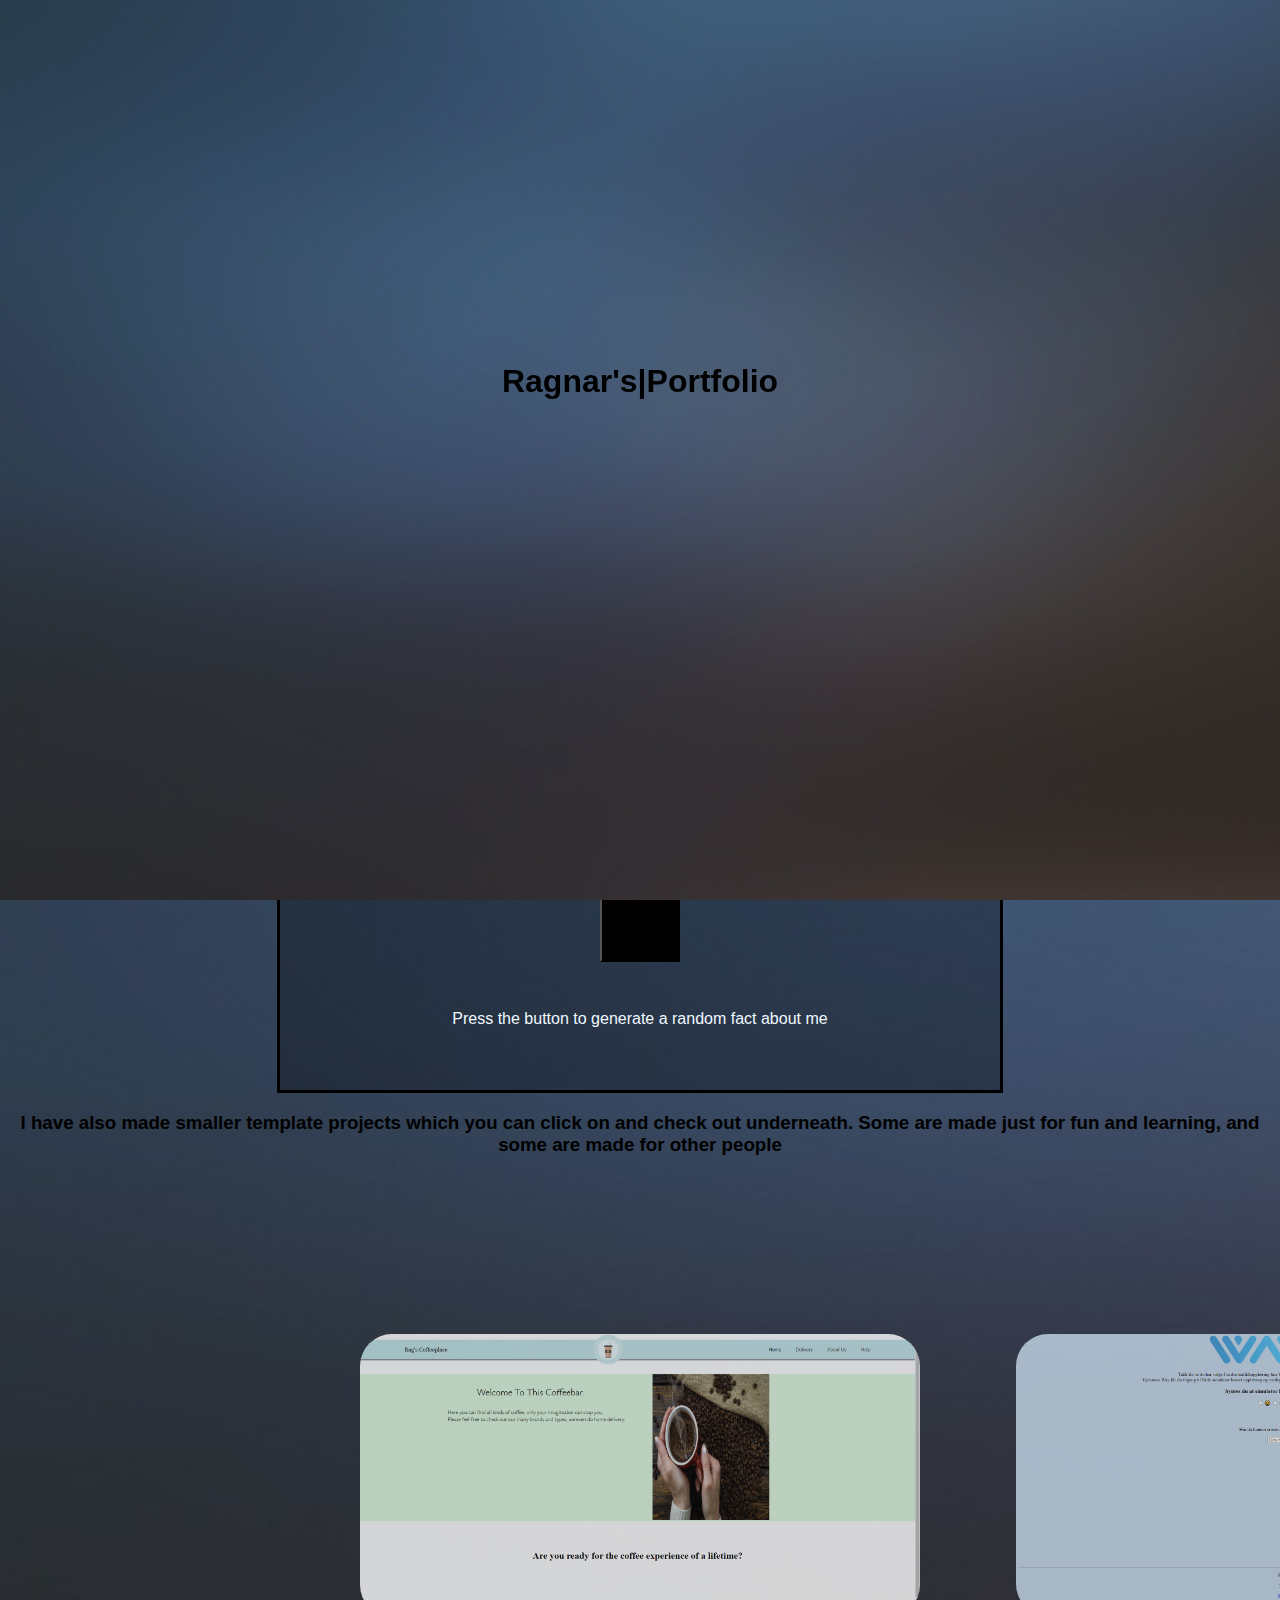
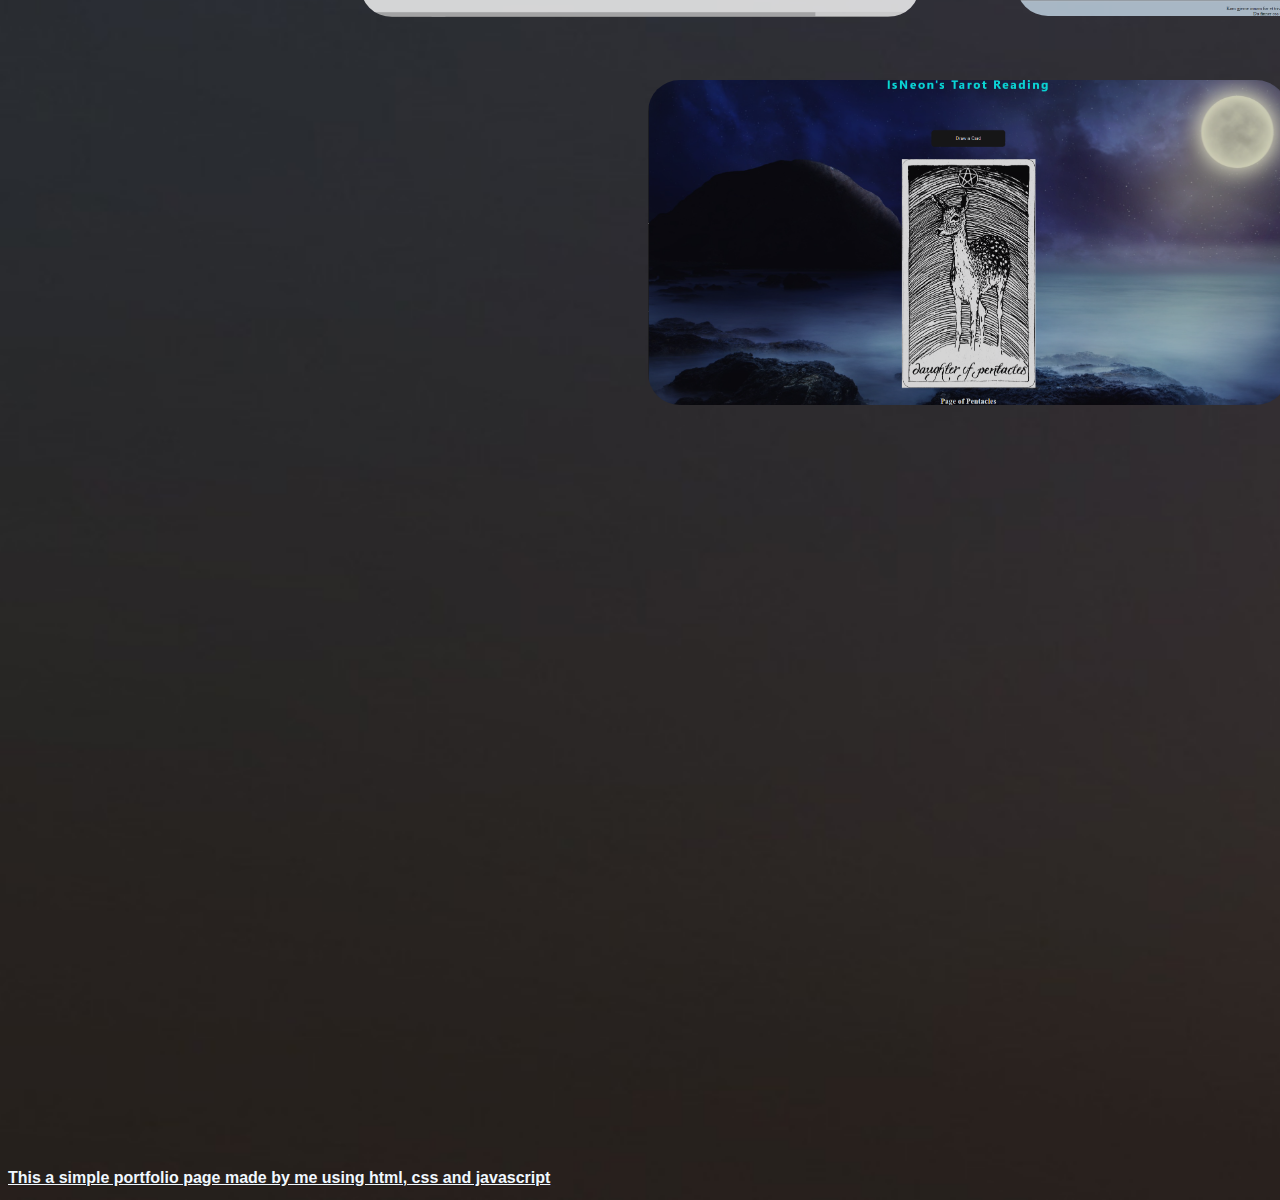
<file: index.html>
<!DOCTYPE html>
<html lang="eng">


<head>
<meta charset="UTF-8">
<meta http-equiv="X-UA-Compatible">
<meta name ="keywords" content="Ragnar Øren, Portfolio, Webpage, HTML, Job, CSS, JavaScript, Web Developer, Web Design, UX Design">
<meta name="description" content="Portfolio, Job Application, Ragnar Øren, Web Developer, Web Design, UX Design">
<meta name="author" content="Ragnar Øren">
<meta name="viewport" content="width=device-width">
<link rel="preconnect" href="https://fonts.gstatic.com">
<link href="https://fonts.googleapis.com/css2?family=Balsamiq+Sans:wght@700&display=swap" rel="stylesheet">

<link rel="stylesheet" href="NeonStylesheet.css">

<br>
<br>
<br>
<br>
<br>


<img class="port-logo" src="RagnarportLogo.png">
<hr class="hr"/>

  
    






<br>
<br>



</head>



<body>




  <div class="container">
    <h2 class="title"><u>Information</u></h2>
    <ul>
      <li class="dropdown">
        <a href="#" data-toggle="dropdown">Projects <i class="icon-arrow"></i></a>
        <ul class="dropdown-menu">
          <li><a href="https://github.com/LittleRag">Github</a></li>
        </ul>
      </li>
      <li class="dropdown">
        <a href="#" data-toggle="dropdown">About me <i class="icon-arrow"></i></a>
        <ul class="dropdown-menu">
          <li><a href="CV Ragnar-Øren.pdf">CV</a></li>
          <li><a href="Søknadstekst -application.pdf">Application</a></li>
        </ul>
      </li>
      <li class="dropdown">
        <a href="#" data-toggle="dropdown">Contact <i class="icon-arrow"></i></a>
        <ul class="dropdown-menu">
          <li><a href="https://www.linkedin.com/in/ragnar-%C3%B8ren-5117081b9/">Linkedin</a></li>
          <li><a href="mailto:ragnar.oren@hotmail.com">Email</a></li>
        </ul>
      </li>
    </ul>
  </div>







  



  <div class="intro">
    <h1 class="logo-header" >
      <span class="logo">Ragnar's| </span><span class="logo"> Portfolio</span><br>
      
    </h1>
</div>






<div id = "container" class="Container">
  <button id = "btn" class="Button"></button>
  <div id = "output" class="Output"> Press the button to generate a random fact about me</div>
</div>


<h3 class="h3class">I have also made smaller template projects which you can click on and check out underneath. Some are made just for fun and learning,
  and some are made for other people
</h3>


<div class="image-wrapper">
  <a href="Rag's CoffeePlace.html">
  <img class="" src="Rags coffeeplace.png">
  <div class="text-overlay">
    <h2>This is a hypothetical coffee store page I made. You can click on this container to get to that page if you want to have a look.</h2>
  </div>
</div>
<div class="image-wrapper2">
  <a href="Way Website.html">
  <img class="" src="WaySpørreskjema.png">
  <div class="text-overlay">
    <h2>This is a survey I made on my spare time trying to help my work with data collection. The one that is shown here is only the prototype.If you want to have a look you can clik this container.</h2>
  </div>
</div>
<div class="image-wrapper3">
  <a href="Tarot.html">
  <img class="" src="Tarotpage.png">
  <div class="text-overlay">
    <h2>This page is a tarot deck site I made for a streamer to have more interractions on the stream. You can click this container if you want to have a look at it.</h2>
  </div>
</div>
    
  
  
  
    
   





<br>
<br>
<br>
<br>
<br>
















<script src="PortfolioJS.js"></script>
</body>
<br>
<br>
<br>
<br>
<br>
<br>
<br>
<br>
<br>
<br>
<br>
<br>
<br>
<br>
<br>
<br>
<br>
<br>
<br>
<br>
<br>
<br>
<br>
<br>
<br>
<br>
<br>
<br>
<br>
<h2 class="Header4"><u>This a simple portfolio page made by me using html, css and javascript</u></h2>



</html>
</file>
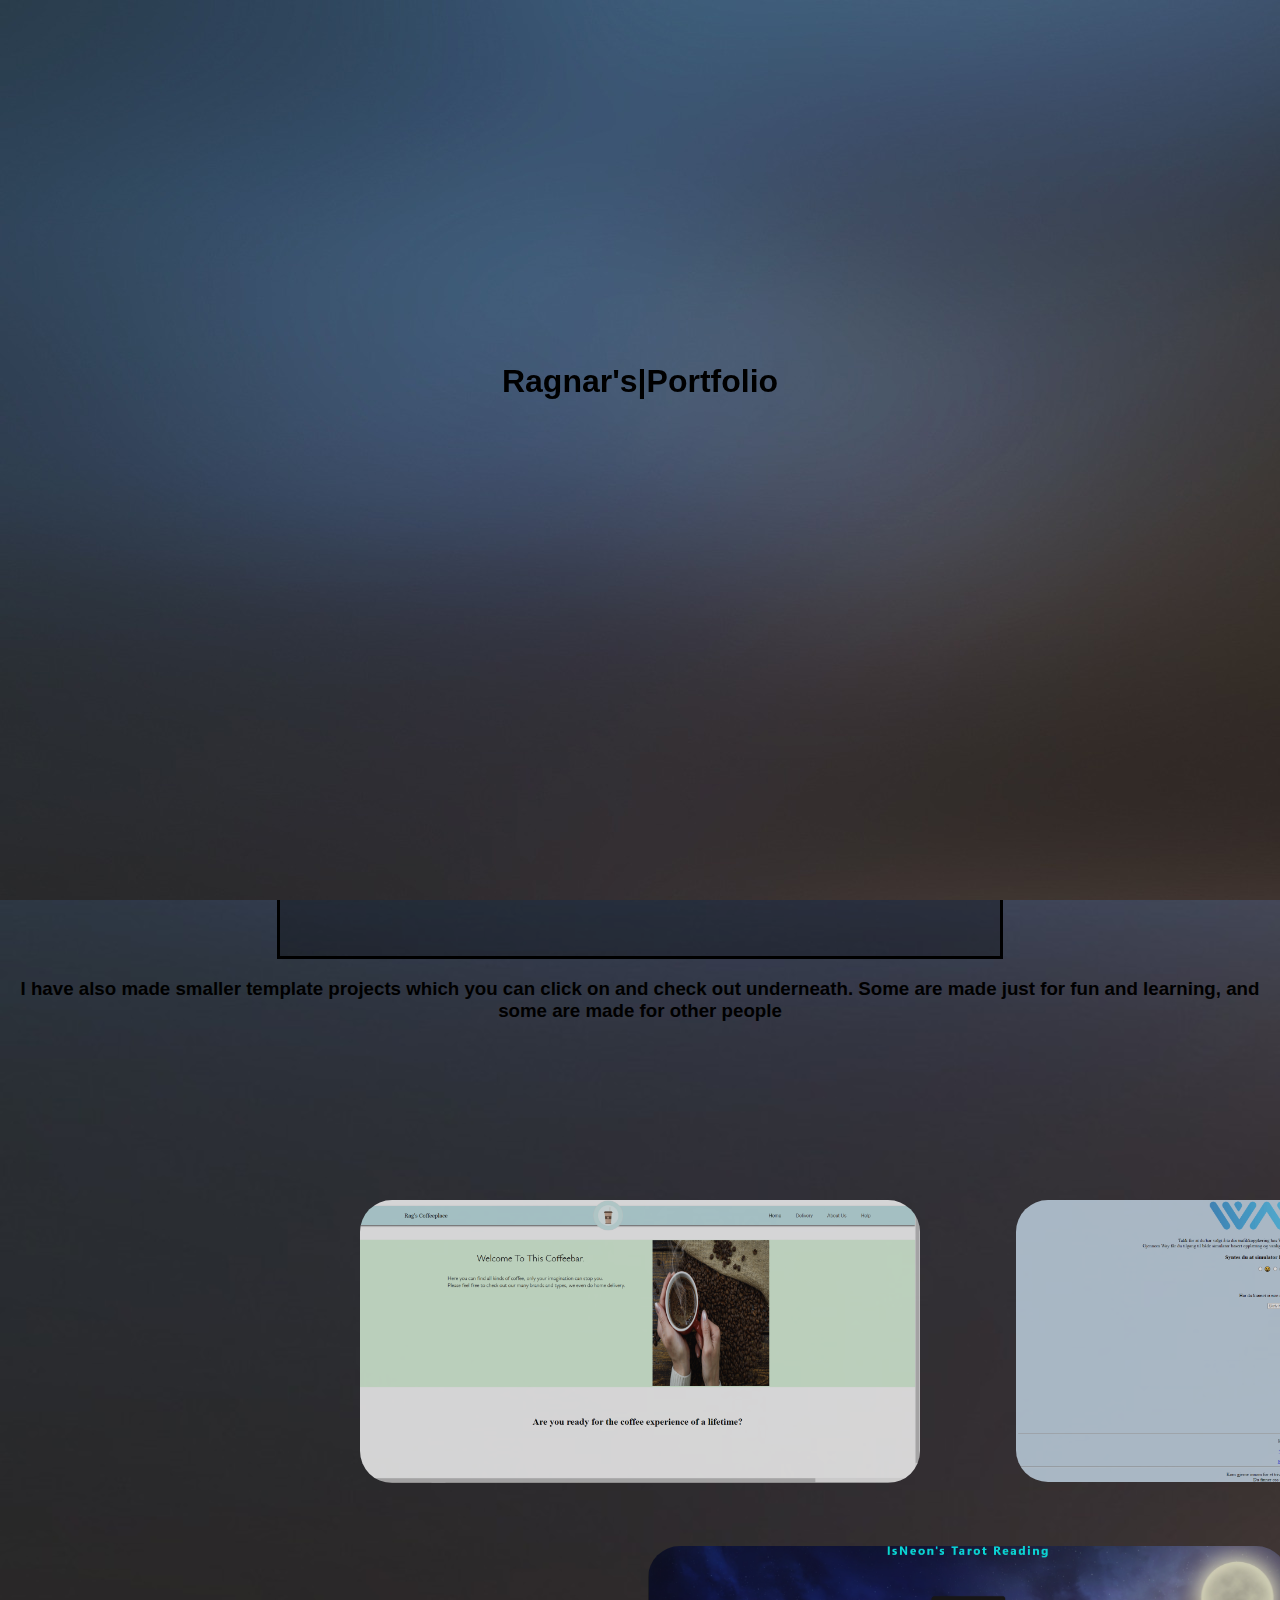
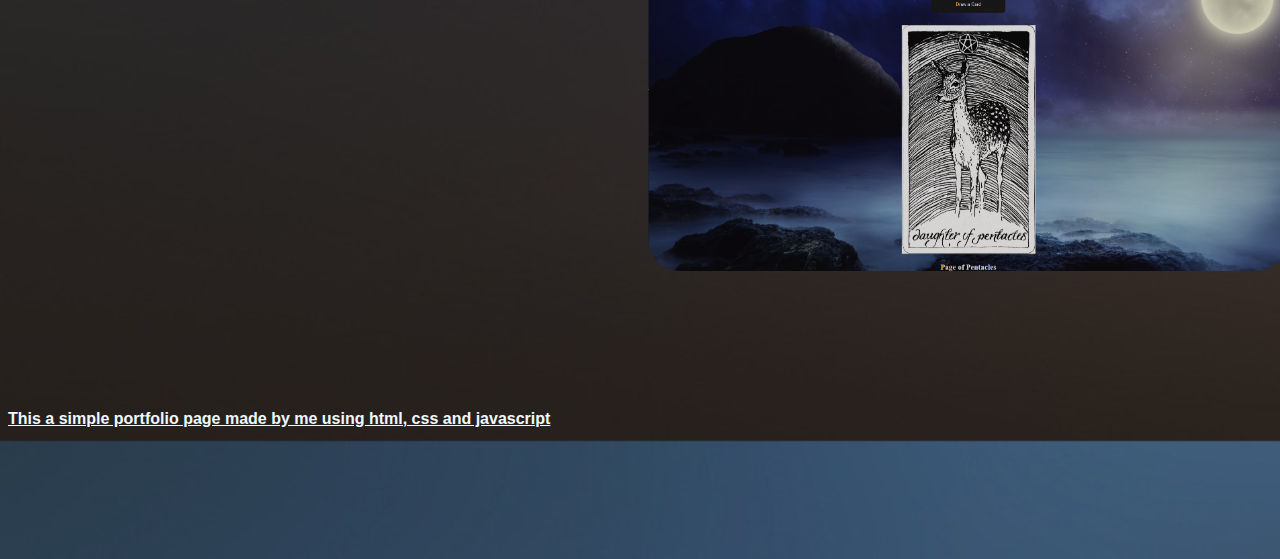
<file: Neon.html>
<!DOCTYPE html>
<html lang="eng">


<head>
<meta charset="UTF-8">
<meta http-equiv="X-UA-Compatible">
<meta name ="keywords" content="Ragnar Øren, Portfolio, Webpage, HTML, Job, CSS, JavaScript, Web Developer, Web Design, UX Design">
<meta name="description" content="Portfolio, Job Application, Ragnar Øren, Web Developer, Web Design, UX Design">
<meta name="author" content="Ragnar Øren">
<meta name="viewport" content="width=device-width">
<link rel="preconnect" href="https://fonts.gstatic.com">
<link href="https://fonts.googleapis.com/css2?family=Balsamiq+Sans:wght@700&display=swap" rel="stylesheet">

<link rel="stylesheet" href="NeonStylesheet.css">




<img class="port-logo" src="RagnarportLogo.png">
<hr class="hr"/>

  




</head>



<body>




  <div class="container">
    <h2 class="title"><u>Information</u></h2>
    <ul>
      <li class="dropdown">
        <a href="#" data-toggle="dropdown">Projects <i class="icon-arrow"></i></a>
        <ul class="dropdown-menu">
          <li><a href="https://github.com/LittleRag">Github</a></li>
        </ul>
      </li>
      <li class="dropdown">
        <a href="#" data-toggle="dropdown">About me <i class="icon-arrow"></i></a>
        <ul class="dropdown-menu">
          <li><a href="CV Ragnar-Øren.pdf">CV</a></li>
          <li><a href="Søknadstekst -application.pdf">Application</a></li>
        </ul>
      </li>
      <li class="dropdown">
        <a href="#" data-toggle="dropdown">Contact <i class="icon-arrow"></i></a>
        <ul class="dropdown-menu">
          <li><a href="https://www.linkedin.com/in/ragnar-%C3%B8ren-5117081b9/">Linkedin</a></li>
          <li><a href="mailto:ragnar.oren@hotmail.com">Email</a></li>
        </ul>
      </li>
    </ul>
  </div>







  



  <div class="intro">
    <h1 class="logo-header" >
      <span class="logo">Ragnar's| </span><span class="logo"> Portfolio</span><br>
      
    </h1>
</div>






<div id = "container" class="Container">
  <button id = "btn" class="Button"></button>
  <div id = "output" class="Output"> Press the button to generate a random fact about me</div>
</div>


<h3 class="h3class">I have also made smaller template projects which you can click on and check out underneath. Some are made just for fun and learning,
  and some are made for other people
</h3>


<div class="image-wrapper">
  <a href="Rag's CoffeePlace.html">
  <img class="" src="Rags coffeeplace.png">
  <div class="text-overlay">
    <h2>This is a hypothetical coffee store page I made. You can click on this container to get to that page if you want to have a look.</h2>
  
  </div>
</div>
<div class="image-wrapper2">
  <a href="Way Website.html">
  <img class="" src="WaySpørreskjema.png">
  <div class="text-overlay">
    <h2>This is a survey I made on my spare time trying to help my work with data collection. The one that is shown here is only the prototype. If you want to have a look you can clik this container.</h2>
  </div>
  </div>
</div>

<div class="image-wrapper3">
  <a href="Tarot.html">
  <img class="" src="Tarotpage.png">
  <div class="text-overlay">
    <h2>This page is a tarot deck site I made for a streamer to have more interractions on the stream. You can click this container if you want to have a look at it.</h2>
  </div>
  </div>
</div>















<script src="PortfolioJS.js"></script>
<h2 class="Header4"><u>This a simple portfolio page made by me using html, css and javascript</u></h2>
</body>


</html>
</file>
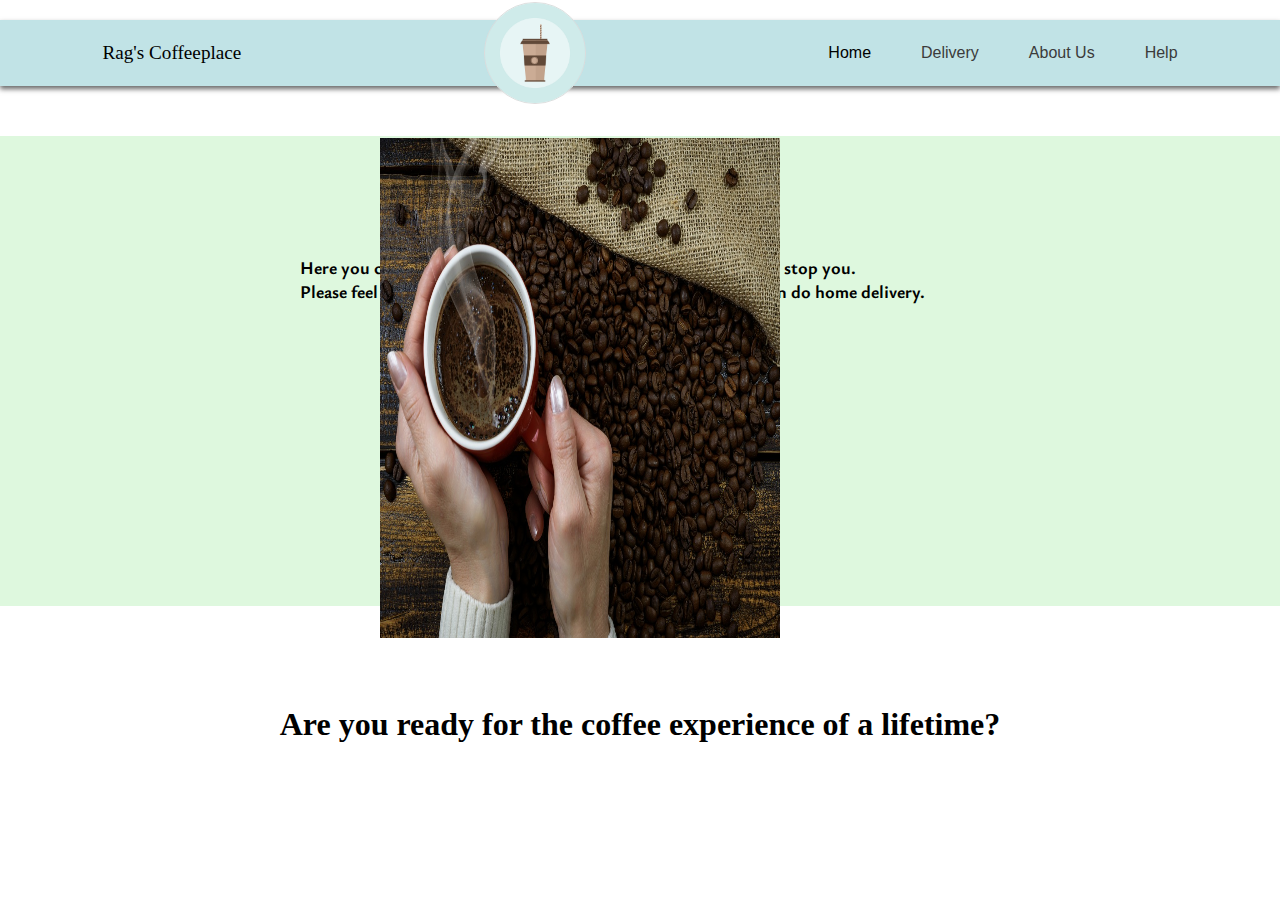
<file: Rag's CoffeePlace.html>
<!DOCTYPE html>
<html>
<meta charset="UTF-8"> 
<link rel="stylesheet" href="Rag's CoffeePlace Stylesheet.css">
<head>
  
<title>Rag's CoffeePlace</title>

</head>

<div class="container">
    <header>
      <div class="container-box">
        <nav class="navbar">
          <p class="logo">Rag's Coffeeplace</p>
          <img class="CoffeeCupLogo" src="Coffeecup.png">
          <ul>
            <li><a class="current" href="#">Home</a></li>
            <li><a href="#">Delivery</a></li>
            <li><a href="#">About Us</a></li>
            <li><a href="#">Help</a></li>
          </ul>
        </nav>
      </div>
  <div class="pagecontains">
    <style>
      @import url('https://fonts.googleapis.com/css2?family=Ysabeau:wght@100&display=swap');
    </style>
    <h1 class="h1class">Welcome to this coffeebar.</h1> 
    <br>
    <br>
      <h4>Here you can find all kinds of coffee, only your imagination can stop you. </h4>
      <h4>Please feel free to check out our many brands and types, we even do home delivery.</h4>
    <img class="CoffeeWoman" src="hot-coffee-3345394_1280.jpg">
    
    
  </div>



  <h1 class="h1headline">Are you ready for the coffee experience of a lifetime?</h1>
  
















</body>

</html>
</file>
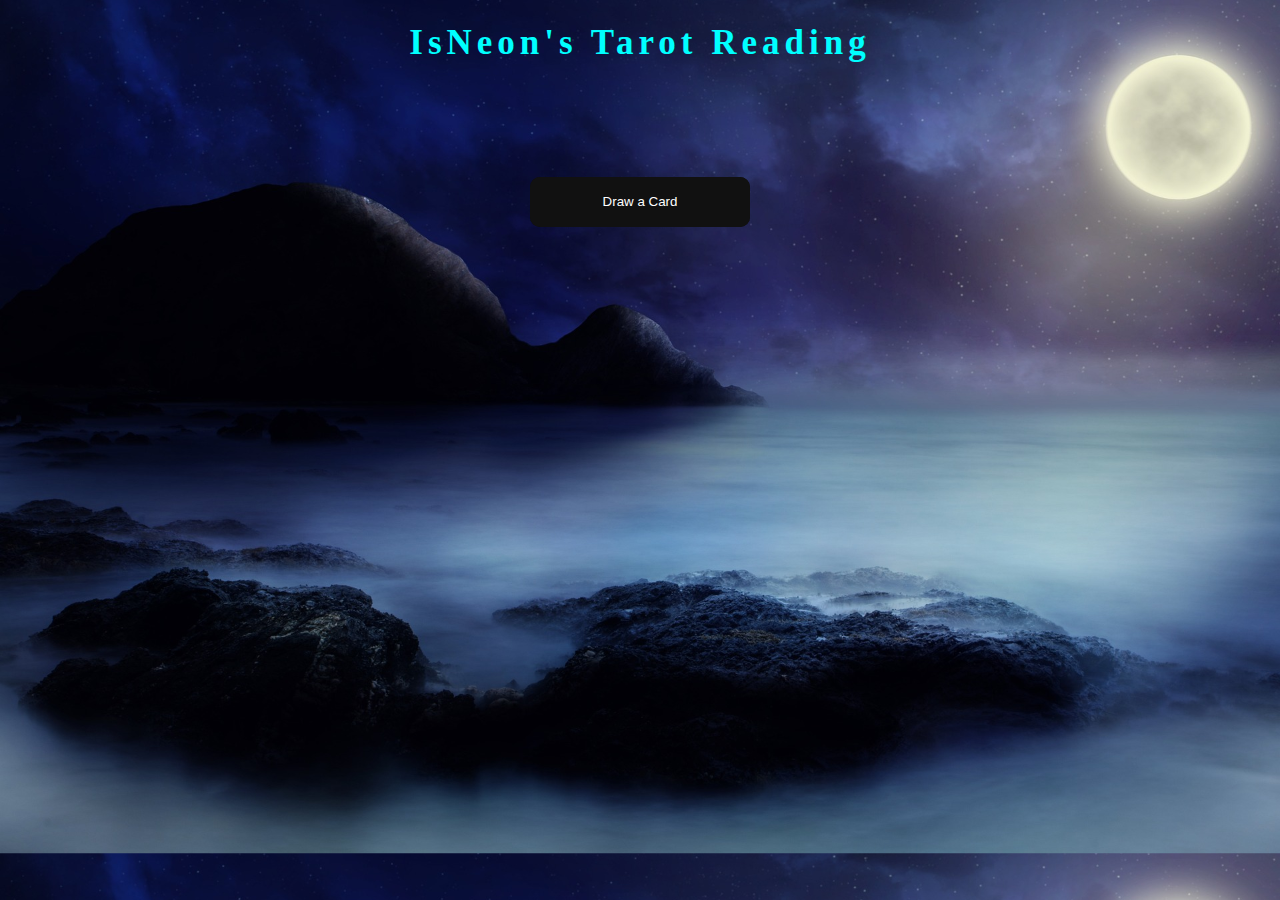
<file: Tarot.html>
<!DOCTYPE html>
<html>
<meta charset="UTF-8">
<link rel="stylesheet" href="TarotStyle.css">
<head>
<title>Wheel of Fortune</title>
</head>




<body>
    
    <h1 id="test">IsNeon's Tarot Reading
    <div id="underline"></div>
</h1>
  </div>



<div id = "container" class="Frame">
    
    <div id = "display" class="ThisPlay">
    </div>
    <button id = "draw" class="PickCard">Draw a Card</button>
</div>




<div>
    










<script src="TarotJS.js"></script>

</body>
</html>
</file>
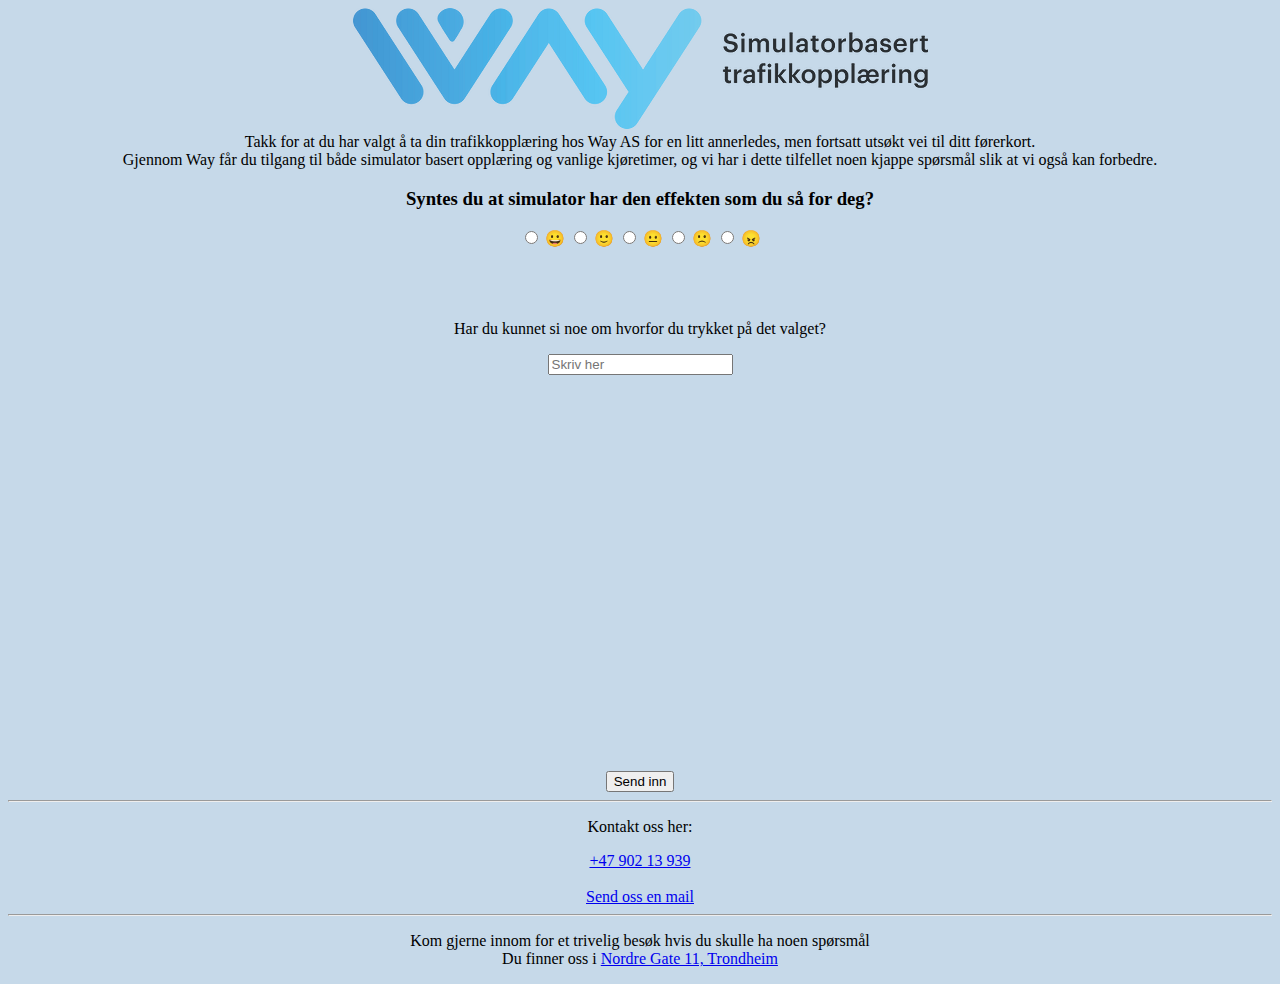
<file: Way Website.html>
<!DOCTYPE HTML>
<html>
    <script src="JavaScript_survey.js"></script>
    <head>
        <meta charset="utf-8">
        <meta name="viewport" content="width=device-width, initial-scale= 1">
    </head>
    


<body>
    
<a href="https://www.Way.no/">
    <align><center> <img alt="Way" src="WayLogo.png"> </center></align> 
</a>


<div class="simbil"<img style ="background-size: cover; background-repeat: no-repeat;"
<img alt="Way_Sim" src="SIM BIL.jpg" >

<body style="background-color: rgb(198, 217, 233);"; background-size:100%;>
</body>

<center>Takk for at du har valgt å ta din trafikkopplæring hos Way AS for en litt annerledes, men fortsatt utsøkt vei til ditt førerkort.<br>
    Gjennom Way får du tilgang til både simulator basert opplæring og vanlige kjøretimer, og vi har i dette tilfellet noen kjappe spørsmål slik at vi også kan forbedre.</center>
    <center><h3>Syntes du at simulator har den effekten som du så for deg?</h3></center>


    
    <center><input type="radio" id="&#128512" name="choose" value="&#128512" />
    <label for="&#128512">&#128512</label>

    <input type="radio" id= "&#128578" name="choose" value="&#128578" />
    <label for="&#128578">&#128578</label>

    <input type="radio" id="&#128528" name="choose" value="&#128528" />
    <label for="&#128528">&#128528</label>

    <input type="radio" id="&#128577" name="choose" value="&#128577" />
    <label for="&#128577">&#128577</label>

    <input type="radio" id="&#128544" name="choose" value="&#128544" />
    <label for="&#128544">&#128544</label></center>

<br>
<br>
<br>
<br>
<form action="/data_base_way.php" method="get"
<p><center>Har du kunnet si noe om hvorfor du trykket på det valget?</center></p>

<div id="sendCtrls">
    <center> <input type="text" placeholder="Skriv her" id="text">
  
</form>
</div>
<br>
<br>
<br>
<br>
<br>
<br>
<br>
<br>
<br>
<br>
<br>
<br>
<br>
<br>
<br>
<br>
<br>
<br>
<br>
<br>
<br>
<br>
<form action="Send_to_data_base.php">
    <center><input type="Submit" value="Send inn"></center>
</form>
<hr>
<center><p>Kontakt oss her:</p></center>
<center><a href="tel +47 902 13 939"> +47 902 13 939 </a></center>
<center><br><a href="mailto:post@way.no">Send oss en mail</a></br></center>
<hr>
<center><p>Kom gjerne innom for et trivelig besøk hvis du skulle ha noen spørsmål<br>
Du finner oss i <a href="https://www.google.com/maps/place/Way+AS/@63.4324539,10.3981566,18.5z/data=!4m13!1m7!3m6!1s0x466d319b9022558d:0xf6ff8b52e51f63ec!2sNordre+gate+11,+7011+Trondheim!3b1!8m2!3d63.4324911!4d10.3977714!3m4!1s0x466d319b2916e3c1:0xbfc648ac9283497a!8m2!3d63.4325142!4d10.3976918">Nordre Gate 11, Trondheim</a></p></center>




</body>
</html>
</file>
<file: NeonStylesheet.css>
body{
  background-image: url(creamy-935155_1920.jpg);
  background-size: cover;
  
}


.hr {
  border: 0;
  height: 1rem;
  background: #8fa08223;
  background-image: linear-gradient(to right, #99c02d34, #000000, #99c02d33);
}



.navbar {
text-align: center;
padding: 10%;
color: white;
height: 1rem;
width: 100%;
position: bottom;

}





.dropdown {
  float: center ;
  font-size: 1rem;
  color: rgb(141, 142, 143);
  text-align: center;
  padding: 2rem 2rem;
  
}





.dropdown .dropbtn {
  font-size: 3rem;
  text-align: center;
  border: none;
  color: rgb(0, 0, 0);
  background-color: inherit;
  font-family: inherit; 
  margin: 0; 
  font-weight: bolder;
  

}


.navbar a:hover, .dropdown:hover .dropbtn {
  background-color: rgb(250, 168, 14);
  margin-left: auto;
  margin-right: auto;
  
}


.dropdown-content {
  display: none;
  background-color: #444444;
  padding: 1rem 1rem 1rem 1rem;
  margin-left: auto;
  margin-right: auto;
  text-align: center;
  font-size: 1rem;
  position: absolute;right: 910px;
  width:auto;
}



.dropdown-content a {
  float: center;
  color: rgb(255, 255, 255);
  padding: 1rem 1rem 1rem 1rem;
  font-size: 1rem;
  display: block;
  text-align:justify;
  
}


.dropdown-content a:hover {
  background-color: #000000;
  
  float: center;
  text-align: center;
  font-size: 1rem;
  display:center  ;
}


.show {
  display: block;
}

















body {
font-family: "Lato", Helvetica, Arial;
font-size: 1rem;
}

.text-center {
text-align: center;
}

*,
*:before,
*:after {
-webkit-border-sizing: border-box;
-moz-border-sizing: border-box;
-border-sizing: border-box;
}

.container {
width: 25rem;
margin: auto;
}
.container > ul {
list-style: none;
padding: 0;
margin: 0 0 20px 0;
}

.title {
font-family: "Pacifico";
font-weight: norma;
font-size: 2rem;
text-align: center;
line-height: 1.4;
color: #131d24;
}

.dropdown a {
text-decoration: none;
}
.dropdown [data-toggle="dropdown"] {
position: relative;
display: block;
color: white;
background: #131d24;
-moz-box-shadow: 0 1px 0 #131d24 inset, 0 -1px 0 #131d24 inset;
-webkit-box-shadow: 0 1px 0 #131d24 inset, 0 -1px 0 #131d24 inset;
box-shadow: 0 1px 0 #a5bdce inset, 0 -1px 0 #adbdc9 inset;
text-shadow: 0 -1px 0 rgba(0, 0, 0, 0.3);
padding: 1rem;
}
.dropdown [data-toggle="dropdown"]:hover {
background: #131d24;
}
.dropdown .icon-arrow {
position: absolute;
display: block;
font-size:0.9rem;
color: #fff;
top: 1rem;
right: 1rem;
}
.dropdown .icon-arrow.open {
-moz-transform: rotate(-180deg);
-ms-transform: rotate(-180deg);
-webkit-transform: rotate(-180deg);
transform: rotate(-180deg);
-moz-transition: -moz-transform 0.4s;
-o-transition: -o-transform 0.4s;
-webkit-transition: -webkit-transform 0.4s;
transition: transform 0.4s;
}
.dropdown .icon-arrow.close {
-moz-transform: rotate(0deg);
-ms-transform: rotate(0deg);
-webkit-transform: rotate(0deg);
transform: rotate(0deg);
-moz-transition: -moz-transform 0.6s;
-o-transition: -o-transform 0.6s;
-webkit-transition: -webkit-transform 0.6s;
transition: transform 0.6s;
}
.dropdown .icon-arrow:before {
content: "\25BC";
}
.dropdown .dropdown-menu {
display:none;
max-height: 10rem;
overflow: hidden;
list-style: none;
padding: 0;
margin: 0;
}
.dropdown .dropdown-menu li {
padding: 0;
  
}
.dropdown .dropdown-menu li a {
display: block;
color: #6f6f6f;
background: #eee;
-moz-box-shadow: 0 1px 0 white inset, 0 -1px 0 #d5d5d5 inset;
-webkit-box-shadow: 0 1px 0 white inset, 0 -1px 0 #d5d5d5 inset;
box-shadow: 0 1px 0 white inset, 0 -1px 0 #d5d5d5 inset;
text-shadow: 0 -1px 0 rgba(255, 255, 255, 0.3);
padding: 0.5rem 1rem;
}
.dropdown .dropdown-menu li a:hover {
background: #f6f6f6;
  display:none;
}
.dropdown .hide,

.dropdown .hide {
  display:none;
-moz-transform-origin: 50% 0%;
-ms-transform-origin: 50% 0%;
-webkit-transform-origin: 50% 0%;
transform-origin: 50% 0%;
}
.dropdown .show {
display: block;
max-height: auto;
-moz-transform: scaleY(1);
-ms-transform: scaleY(1);
-webkit-transform: scaleY(1);
transform: scaleY(1);
animation: showAnimation 0.5s ease-in-out;
-moz-animation: showAnimation 0.5s ease-in-out;
-webkit-animation: showAnimation 0.5s ease-in-out;
-moz-transition: max-height 1s ease-in-out;
-o-transition: max-height 1s ease-in-out;
-webkit-transition: max-height 1s ease-in-out;
transition: max-height 1s ease-in-out;
}
.dropdown .hide {

max-height: 2rem;
-moz-transform: scaleY(0);
-ms-transform: scaleY(0);
-webkit-transform: scaleY(0);
transform: scaleY(0);
animation: hideAnimation 0.4s ease-out;
-moz-animation: hideAnimation 0.4s ease-out;
-webkit-animation: hideAnimation 0.4s ease-out;
-moz-transition: max-height 0.6s ease-out;
-o-transition: max-height 0.6s ease-out;
-webkit-transition: max-height 0.6s ease-out;
transition: max-height 0.6s ease-out;
}

@keyframes showAnimation {
0% {
  -moz-transform: scaleY(0.1);
  -ms-transform: scaleY(0.1);
  -webkit-transform: scaleY(0.1);
  transform: scaleY(0.1);
}
40% {
  -moz-transform: scaleY(1.04);
  -ms-transform: scaleY(1.04);
  -webkit-transform: scaleY(1.04);
  transform: scaleY(1.04);
}
60% {
  -moz-transform: scaleY(0.98);
  -ms-transform: scaleY(0.98);
  -webkit-transform: scaleY(0.98);
  transform: scaleY(0.98);
}
80% {
  -moz-transform: scaleY(1.04);
  -ms-transform: scaleY(1.04);
  -webkit-transform: scaleY(1.04);
  transform: scaleY(1.04);
}
100% {
  -moz-transform: scaleY(0.98);
  -ms-transform: scaleY(0.98);
  -webkit-transform: scaleY(0.98);
  transform: scaleY(0.98);
}
80% {
  -moz-transform: scaleY(1.02);
  -ms-transform: scaleY(1.02);
  -webkit-transform: scaleY(1.02);
  transform: scaleY(1.02);
}
100% {
  -moz-transform: scaleY(1);
  -ms-transform: scaleY(1);
  -webkit-transform: scaleY(1);
  transform: scaleY(1);
}
}
@-moz-keyframes showAnimation {
0% {
  -moz-transform: scaleY(0.1);
  -ms-transform: scaleY(0.1);
  -webkit-transform: scaleY(0.1);
  transform: scaleY(0.1);
}
40% {
  -moz-transform: scaleY(1.04);
  -ms-transform: scaleY(1.04);
  -webkit-transform: scaleY(1.04);
  transform: scaleY(1.04);
}
60% {
  -moz-transform: scaleY(0.98);
  -ms-transform: scaleY(0.98);
  -webkit-transform: scaleY(0.98);
  transform: scaleY(0.98);
}
80% {
  -moz-transform: scaleY(1.04);
  -ms-transform: scaleY(1.04);
  -webkit-transform: scaleY(1.04);
  transform: scaleY(1.04);
}
100% {
  -moz-transform: scaleY(0.98);
  -ms-transform: scaleY(0.98);
  -webkit-transform: scaleY(0.98);
  transform: scaleY(0.98);
}
80% {
  -moz-transform: scaleY(1.02);
  -ms-transform: scaleY(1.02);
  -webkit-transform: scaleY(1.02);
  transform: scaleY(1.02);
}
100% {
  -moz-transform: scaleY(1);
  -ms-transform: scaleY(1);
  -webkit-transform: scaleY(1);
  transform: scaleY(1);
}
}
@-webkit-keyframes showAnimation {
0% {
  -moz-transform: scaleY(0.1);
  -ms-transform: scaleY(0.1);
  -webkit-transform: scaleY(0.1);
  transform: scaleY(0.1);
}
40% {
  -moz-transform: scaleY(1.04);
  -ms-transform: scaleY(1.04);
  -webkit-transform: scaleY(1.04);
  transform: scaleY(1.04);
}
60% {
  -moz-transform: scaleY(0.98);
  -ms-transform: scaleY(0.98);
  -webkit-transform: scaleY(0.98);
  transform: scaleY(0.98);
}
80% {
  -moz-transform: scaleY(1.04);
  -ms-transform: scaleY(1.04);
  -webkit-transform: scaleY(1.04);
  transform: scaleY(1.04);
}
100% {
  -moz-transform: scaleY(0.98);
  -ms-transform: scaleY(0.98);
  -webkit-transform: scaleY(0.98);
  transform: scaleY(0.98);
}
80% {
  -moz-transform: scaleY(1.02);
  -ms-transform: scaleY(1.02);
  -webkit-transform: scaleY(1.02);
  transform: scaleY(1.02);
}
100% {
  -moz-transform: scaleY(1);
  -ms-transform: scaleY(1);
  -webkit-transform: scaleY(1);
  transform: scaleY(1);
}
}
@keyframes hideAnimation {
0% {
  -moz-transform: scaleY(1);
  -ms-transform: scaleY(1);
  -webkit-transform: scaleY(1);
  transform: scaleY(1);
}
60% {
  -moz-transform: scaleY(0.98);
  -ms-transform: scaleY(0.98);
  -webkit-transform: scaleY(0.98);
  transform: scaleY(0.98);
}
80% {
  -moz-transform: scaleY(1.02);
  -ms-transform: scaleY(1.02);
  -webkit-transform: scaleY(1.02);
  transform: scaleY(1.02);
}
100% {
  -moz-transform: scaleY(0);
  -ms-transform: scaleY(0);
  -webkit-transform: scaleY(0);
  transform: scaleY(0);
}
}
@-moz-keyframes hideAnimation {
0% {
  -moz-transform: scaleY(1);
  -ms-transform: scaleY(1);
  -webkit-transform: scaleY(1);
  transform: scaleY(1);
}
60% {
  -moz-transform: scaleY(0.98);
  -ms-transform: scaleY(0.98);
  -webkit-transform: scaleY(0.98);
  transform: scaleY(0.98);
}
80% {
  -moz-transform: scaleY(1.02);
  -ms-transform: scaleY(1.02);
  -webkit-transform: scaleY(1.02);
  transform: scaleY(1.02);
}
100% {
  -moz-transform: scaleY(0);
  -ms-transform: scaleY(0);
  -webkit-transform: scaleY(0);
  transform: scaleY(0);
}
}
@-webkit-keyframes hideAnimation {
0% {
  -moz-transform: scaleY(1);
  -ms-transform: scaleY(1);
  -webkit-transform: scaleY(1);
  transform: scaleY(1);
}
60% {
  -moz-transform: scaleY(0.98);
  -ms-transform: scaleY(0.98);
  -webkit-transform: scaleY(0.98);
  transform: scaleY(0.98);
}
80% {
  -moz-transform: scaleY(1.02);
  -ms-transform: scaleY(1.02);
  -webkit-transform: scaleY(1.02);
  transform: scaleY(1.02);
}
100% {
  -moz-transform: scaleY(0);
  -ms-transform: scaleY(0);
  -webkit-transform: scaleY(0);
  transform: scaleY(0);
}
}












































.port-logo {
height: auto;
width: 15rem;
display: block;
margin-left: auto;
margin-right: auto;


}



.Header1{
color: #ddd;
text-align: center;
padding: 1rem;
position: relative;
margin-left: auto;
margin-right: auto;
}

.Header4 {
position: relative;
font-size: medium;
font-family: inherit;
color: aliceblue;
margin-left: auto;
margin-right: auto;
}


.Container {

background-color: #00000049;
border: 0.2rem solid black;
height: 15rem;
width: 45rem;
margin: 0;
text-align: center;
margin-left: auto;
margin-right: auto;
margin-top: auto;
position: relative;

}



.Button {
position: sticky;
margin: 2rem;
height: 5rem;
width: 5rem;
font-size: 1rem;
background-color: rgb(0, 0, 0);
animation: glowing 3000ms infinite;
}

@keyframes glowing {
0% {
  background-color: #0e0c7400;
  box-shadow: 0 0 5px #6e6d6d;
}
50% {
  background-color: #000000;
  box-shadow: 0 0 5px #000000;
}
100% {
  background-color: #0e0c7400;
  box-shadow: 0 0 5px #6e6d6d;
}
}



.Output {
position: sticky;
margin: 1rem;
font-family: sans-serif;
font-size: 1rem;
color: aliceblue;
text-align: auto;
}











.header h4{
  position: center;
  left: 10%;
  bottom: 1rem;
  font-size: 1.6rem;
}


.h3class{

  text-align: center;
}




.TarotClass {
  position: relative;
  top: 1rem;
  width: 1rem;
  height: 1rem;
  padding-right: 1rem;
  opacity: 20%;
  margin-left: auto;
  margin-right: auto;
  
}

.tarotclass:hover{

  opacity: 100%;
  transition: opacity 1s;
}


.WayClass {
  position: relative;
  top: 1rem;
  width: 1rem;
  height: 1rem;
  right: 1rem;
  padding-left: 1rem;
  opacity: 20%;
  margin-left: auto;
  margin-right: auto;
}


.wayclass:hover{

  opacity: 1rem;
  transition: opacity 1s;
}






.image-wrapper {
  position: relative;
  top: 10rem;
  width: 35rem;
  height: 15rem;
  opacity: 80%;
  left: 20rem;
  margin-right: 10rem;
  padding-left: 2rem;
}

.image-wrapper img {
  display: block;
  width: 100%;
  border-radius: 2rem;
}

.text-overlay {
  position: relative;
  top: -18rem;
  left: -0.rem;
  width: 35rem;
  height: 18rem;
  display: flex;
  justify-content: center;
  align-items: center;
  background-color: rgba(0, 0, 0, 0.5);
  opacity: 0;
  transition: opacity 0.3s ease;
  border-radius: 2rem;
}

.text-overlay h2 {
  color: #fff;
  font-size: 1rem;
  text-align: center;
  
}

.image-wrapper:hover .text-overlay {
  opacity: 1;
}





.image-wrapper2 {
  position: relative;
  top: -8rem;
  width: 35rem;
  height: rem;
  opacity: 80%;
  margin: 3rem;
  left: 40rem;
  padding-left: 20rem;
}

.image-wrapper2 img {
  display: block;
  width: 100%;
  border-radius: 2rem;
}

.text-overlay2 {
  position: relative;
  top: 0;
  left: 22rem;
  width: 50rem;
  height: 26rem;
  display: flex;
  justify-content: center;
  align-items: center;
  background-color: rgba(0, 0, 0, 0.5);
  opacity: 0;
  transition: opacity 0.3s ease;
}

.text-overlay h2 {
  color: #fff;
  font-size: 1rem;
  text-align: center;
}

.image-wrapper2:hover .text-overlay {
  opacity: 1;
}



.image-wrapper3 {
  position: relative;
  top: -25rem;
  width: 40rem;
  height: 1rem;
  opacity: 80%;
  margin: 3rem;
  left: 35rem;
  padding-left: 2rem;
  
}

.image-wrapper3 img {
  display: block;
  width: 100%;
  border-radius: 2rem;
  
}

.text-overlay3 {
  position: flex;
  top: -25rem;
  left: 0rem;
  width: 35rem;
  height: 25rem;
  display: flex;
  justify-content: center;
  align-items: center;
  background-color: rgba(0, 0, 0, 0.5);
  opacity: 0;
  transition: opacity 0.3s ease;
  
}

.text-overlay h2 {
  color: #fff;
  font-size: 24px;
  text-align: center;
}

.image-wrapper3:hover .text-overlay {
  opacity: 1;
}














.intro{
  position: fixed;
  z-index: 1;
  left: 0%;
  top: 0%;
  width: 100%;
  height: 100vh;
  background-image: url(creamy-935155_1920.jpg);
  transition: 1s;
}

.logo-header{
  position: absolute;
  top: 40%;
  left: 50%;
  transform: translate(-50%, -50%);
  color: #000000;
  text-shadow: #000000;
  filter: contrast();
  opacity: 2.5;
  text-decoration: underline;

}

.logo{
  position: relative;
  display: inline-block;
  bottom: -20px;
  opacity: 0;
}

.logo.active{
  bottom: 0;
  opacity: 1;
  transition: ease-in-out 1s;
}

.logo.fade{
  bottom: 0;
  opacity: 0;
  transition: ease-in-out 2s;
}
</file>
<file: TarotStyle.css>
body {
    background-image: url(sea-4189164_1920.jpg);
    background-size: cover;
}


h1 {
    animation: alternate;
    animation-duration: 100ms;
    text-align: center;
    color:rgba(153, 205, 50, 0.623);
    
}

.ThisPlay {
    color: aliceblue;
    text-align: center;
    position: absolute;
    font-size: larger;
    top: 270%;
    left: 50%;
    -ms-transform: translate(-50%, -50%);
    transform: translate(-50%, -50%);
}

.PickCard{
  margin: 0;
  position: absolute;
  top: 50%;
  left: 50%;
  -ms-transform: translate(-50%, -50%);
  transform: translate(-50%, -50%);
  
}

.Frame {
    height: 200px;
    position: relative;
    border: 3px black;
}





















.PickCard {
    width: 220px;
    height: 50px;
    border: none;
    outline: none;
    color: #fff;
    background: #111;
    cursor: pointer;
    position: relative;
    z-index: 0;
    border-radius: 10px;
    margin: 0;
  position: absolute;
  top: 50%;
  left: 50%;
  -ms-transform: translate(-50%, -50%);
  transform: translate(-50%, -50%);
}

.PickCard:before {
    content: '';
    background: linear-gradient(45deg, #ffffff, #2e2b29, #46463f, #616160, #949695, #616160, #46463f, #2e2b29, #ffffff);
    position: absolute;
    top: -2px;
    left:-2px;
    background-size: 400%;
    z-index: -1;
    filter: blur(5px);
    width: calc(100% + 4px);
    height: calc(100% + 4px);
    animation: glowing 20s linear infinite;
    opacity: 0;
    transition: opacity .3s ease-in-out;
    border-radius: 10px;
}

.PickCard:active {
    color: #000
}

.PickCard:active:after {
    background: transparent;
}

.PickCard:hover:before {
    opacity: 1;
}

.PickCard:after {
    z-index: -1;
    content: '';
    position: absolute;
    width: 100%;
    height: 100%;
    background: #111;
    left: 0;
    top: 0;
    border-radius: 10px;
}

@keyframes glowing {
    0% { background-position: 0 0; }
    50% { background-position: 400% 0; }
    100% { background-position: 0 0; }
}

















#underline {
    width: 220px;
    height: 0px;
    background-color: white;
    transform: translate(0px, -7.4rem);
    transition: 0.5s;
  }
  
  h1 {
    font-family: "Segoe UI";
    font-weight: auto;
    font-size: 35px;
    color: aqua;
    letter-spacing: 5px;
    float: center;
  }
</file>
